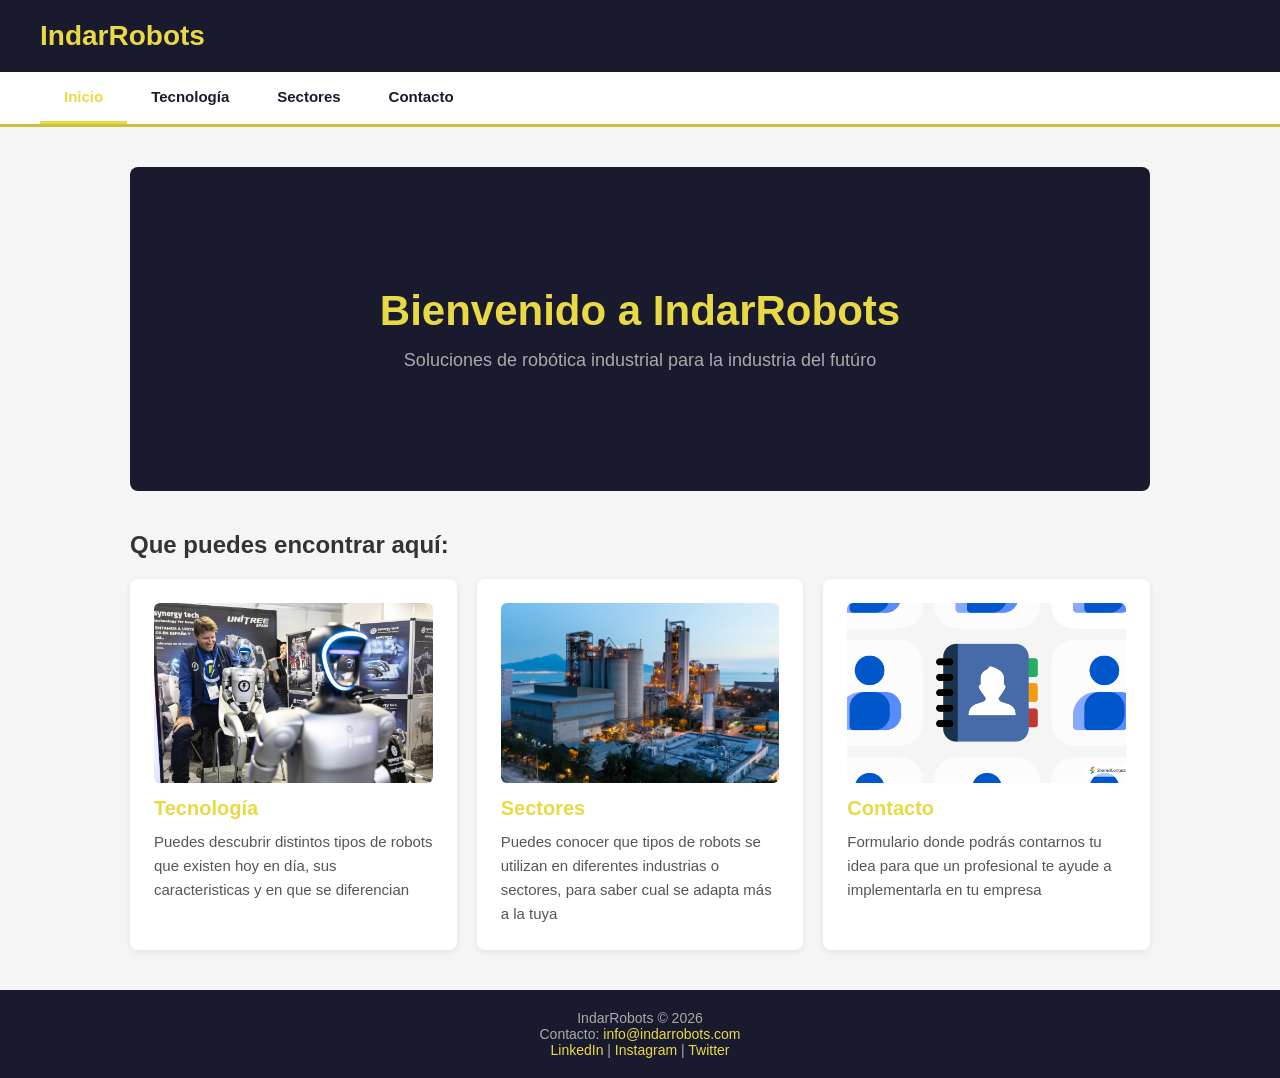
<file: index.html>
<!DOCTYPE html>
    <head>
        <title> Indice | IndarRobots </title>
        <link rel="stylesheet" href="css/estilos.css">
    </head>
    <body>
        <header>
         <h1>IndarRobots</h1>
        
        </header>
        <nav>
            <ul>
                <li><a href="index.html"  class="activo">Inicio</a></li>
                <li><a href="tecnologia.html">Tecnología</a></li>
                <li><a href="sectores.html">Sectores</a></li>
                <li><a href="contacto.html">Contacto</a></li>

            </ul>
         </nav>
        <main>
            <section id="bienvenida">
                <h2>Bienvenido a IndarRobots</h2>
                <p>Soluciones de robótica industrial para la industria del futúro</p>
            </section>
            <section id = "partes">
                <h2>Que puedes encontrar aquí:</h2>
                <div id="tarjetas">
                    <article>
                        <img src="imagenes/tecnologia.avif" alt="Imagen tecnología">
                        <h3>Tecnología</h3>
                        <p>Puedes descubrir distintos tipos de robots que existen hoy en día, sus caracteristicas y en que se diferencian</p>
                    </article>
                    <article>
                        <img src="imagenes/sectores.jpg" alt="Imagen sectores industriales">
                        <h3>Sectores</h3>
                        <p>Puedes conocer que tipos de robots se utilizan en diferentes industrias o sectores, para saber cual se adapta más a la tuya</p>
                    </article>
                    <article>
                        <img src="imagenes/contactos.png" alt="Imagen contacto">
                        <h3>Contacto</h3>
                        <p>Formulario donde podrás contarnos tu idea para que un profesional te ayude a implementarla en tu empresa</p>
                    </article>
                 </div>
                 
            </section>

        </main>
        <footer>
            <p>IndarRobots © 2026</p>
            <p>Contacto: <a href="mailto:info@indarrobots.com">info@indarrobots.com</a></p>
            <p>
            <a href="https://www.linkedin.com/company/indarrobots" target="_blank">LinkedIn</a> |
            <a href="https://www.instagram.com/indarrobots" target="_blank">Instagram</a> |
            <a href="https://twitter.com/indarrobots" target="_blank">Twitter</a>
            </p>
        </footer>
        <script src="js/main.js"></script>
       
    </body>

</html>
</file>
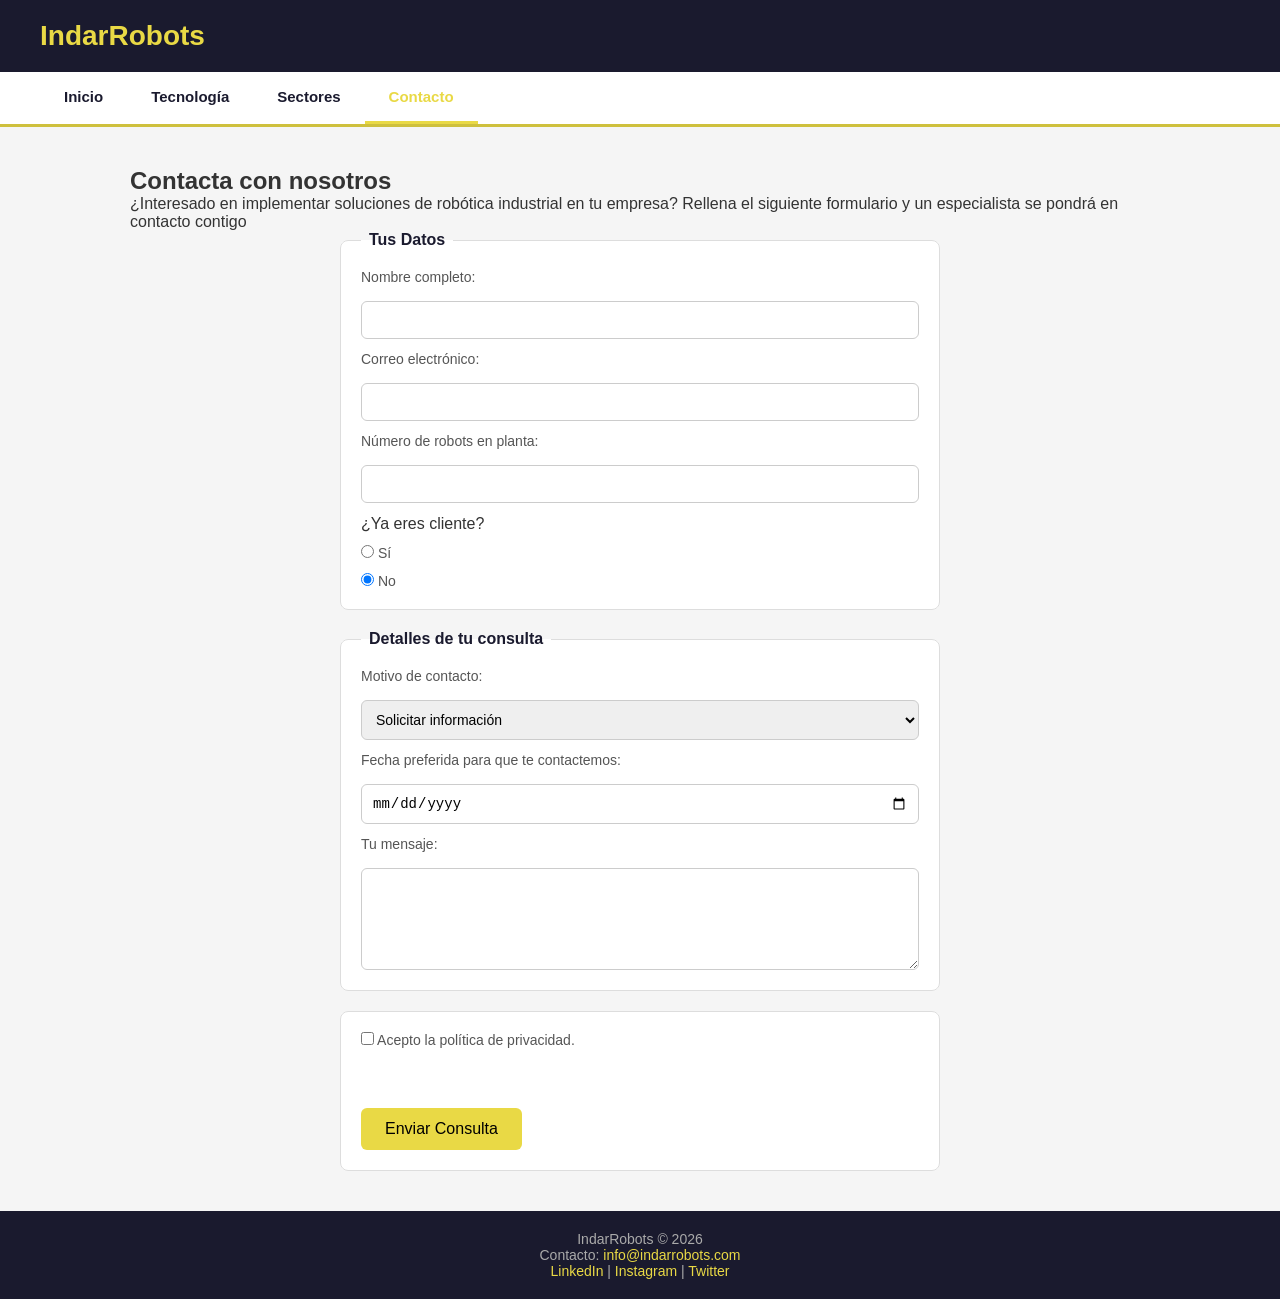
<file: contacto.html>
<!DOCTYPE html>
<head>
    <title>Contacto | IndarRobots</title>
    <link rel="stylesheet" href="css/estilos.css">
</head>
<body>

    <header>
         <h1>IndarRobots</h1>
    </header>
    <nav>
            <ul>
                <li><a href="index.html">Inicio</a></li>
                <li><a href="tecnologia.html">Tecnología</a></li>
                <li><a href="sectores.html">Sectores</a></li>
                <li><a href="contacto.html" class="activo">Contacto</a></li>

            </ul>
    </nav>

    <main>
        <section id="contacto">
            <h2>Contacta con nosotros</h2>
            <p>¿Interesado en implementar soluciones de robótica industrial en tu empresa? Rellena el siguiente formulario y un especialista se pondrá en contacto contigo</p>

            <form action="#" method="get">
                
                <fieldset>
                    <legend>Tus Datos</legend>

                    <label for="nombre">Nombre completo:</label>
                    <input type="text" id="nombre" name="nombre" required>

                    <label for="correo">Correo electrónico:</label>
                    <input type="email" id="correo" name="correo" required>

                    <label for="num_robots">Número de robots en planta:</label>
                    <input type="number" id="num_robots" name="num_robots" min="0" max="1000">

                    <p>¿Ya eres cliente?</p>
                    <label>
                        <input type="radio" name="es_cliente" value="si"> Sí
                    </label>
                    <label>
                        <input type="radio" name="es_cliente" value="no" checked> No
                    </label>
                </fieldset>

                <fieldset>
                    <legend>Detalles de tu consulta</legend>

                    <label for="motivo">Motivo de contacto:</label>
                    <select id="motivo" name="motivo">
                        <option value="informacion">Solicitar información</option>
                        <option value="presupuesto">Pedir presupuesto</option>
                        <option value="soporte">Soporte técnico</option>
                    </select>

                    <label for="fecha_contacto">Fecha preferida para que te contactemos:</label>
                    <input type="date" id="fecha_contacto" name="fecha_contacto">

                    <label for="mensaje">Tu mensaje:</label>
                    <textarea id="mensaje" name="mensaje" rows="5" required></textarea>
                </fieldset>

                <fieldset>
                    <label>
                        <input type="checkbox" id="privacidad" name="privacidad" required>
                        Acepto la política de privacidad.
                    </label>
                    <br><br>
                    <button type="submit">Enviar Consulta</button>
                </fieldset>

            </form>
        </section>
    </main>

    <footer>
        <p>IndarRobots © 2026</p>
        <p>Contacto: <a href="mailto:info@indarrobots.com">info@indarrobots.com</a></p>
        <p>
        <a href="https://www.linkedin.com/company/indarrobots" target="_blank">LinkedIn</a> |
        <a href="https://www.instagram.com/indarrobots" target="_blank">Instagram</a> |
        <a href="https://twitter.com/indarrobots" target="_blank">Twitter</a>
        </p>
    </footer>
    <script src="js/main.js"></script>
</body>
</html>
</file>
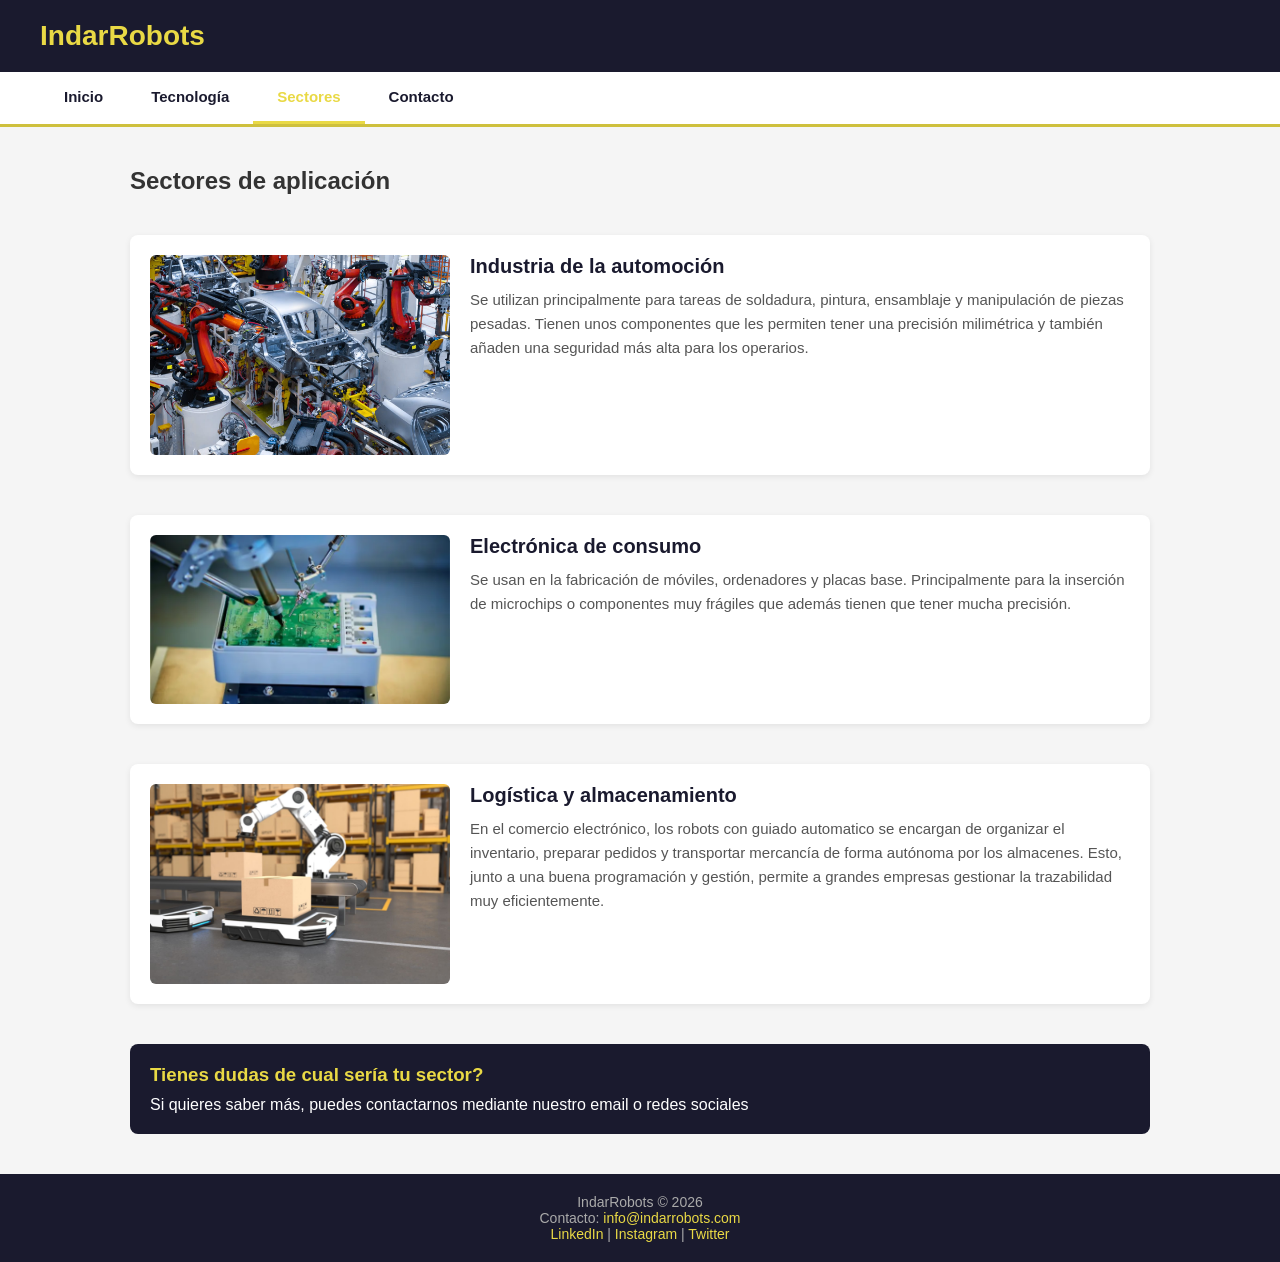
<file: sectores.html>
<!DOCTYPE html>
<head>
    <title>Sectores | IndarRobots</title>
    <link rel="stylesheet" href="css/estilos.css">
</head>
<body>

    <header>
        <h1>IndarRobots</h1>
    </header>
    <nav>
            <ul>
                <li><a href="index.html">Inicio</a></li>
                <li><a href="tecnologia.html">Tecnología</a></li>
                <li><a href="sectores.html"  class="activo">Sectores</a></li>
                <li><a href="contacto.html">Contacto</a></li>

            </ul>
         </nav>

    <main>
        <section id="sectores-aplicacion">
            <h2>Sectores de aplicación</h2>

            <article>
                <img src="imagenes/automocion.jpg" alt="Brazos robóticos soldando la carrocería de un coche">
                <div>
                    <h3>Industria de la automoción</h3>
                    <p>Se utilizan principalmente para tareas de soldadura, pintura, ensamblaje y manipulación de piezas pesadas. Tienen unos componentes que les permiten tener una precisión milimétrica y también añaden una seguridad más alta para los operarios.</p>
                </div>
            </article>

            <article>
                <img src="imagenes/electronica.jpg" alt="Robot ensamblando pequeños componentes electrónicos">
                <div>
                    <h3>Electrónica de consumo</h3>
                    <p>Se usan en la fabricación de móviles, ordenadores y placas base. Principalmente para la inserción de microchips o componentes muy frágiles que además tienen que tener mucha precisión. </p>
                </div>
            </article>

            <article>
                <img src="imagenes/logistica.jpg" alt="Vehículo de guiado automático moviendo palés">
                <div>
                    <h3>Logística y almacenamiento</h3>
                    <p>En el comercio electrónico, los robots con guiado automatico se encargan de organizar el inventario, preparar pedidos y transportar mercancía de forma autónoma por los almacenes. Esto, junto a una buena programación y gestión, permite a grandes empresas gestionar la trazabilidad muy eficientemente.</p>
                </div>
            </article>
        </section>

        <aside>
            <h3>Tienes dudas de cual sería tu sector?</h3>
            <p> Si quieres saber más, puedes contactarnos mediante nuestro email o redes sociales</p>
        </aside>

    </main>

    <footer>
        <p>IndarRobots © 2026</p>
        <p>Contacto: <a href="mailto:info@indarrobots.com">info@indarrobots.com</a></p>
        <p>
        <a href="https://www.linkedin.com/company/indarrobots" target="_blank">LinkedIn</a> |
        <a href="https://www.instagram.com/indarrobots" target="_blank">Instagram</a> |
        <a href="https://twitter.com/indarrobots" target="_blank">Twitter</a>
        </p>
    </footer>

    <script src="js/main.js"></script>
</body>
</html>
</file>
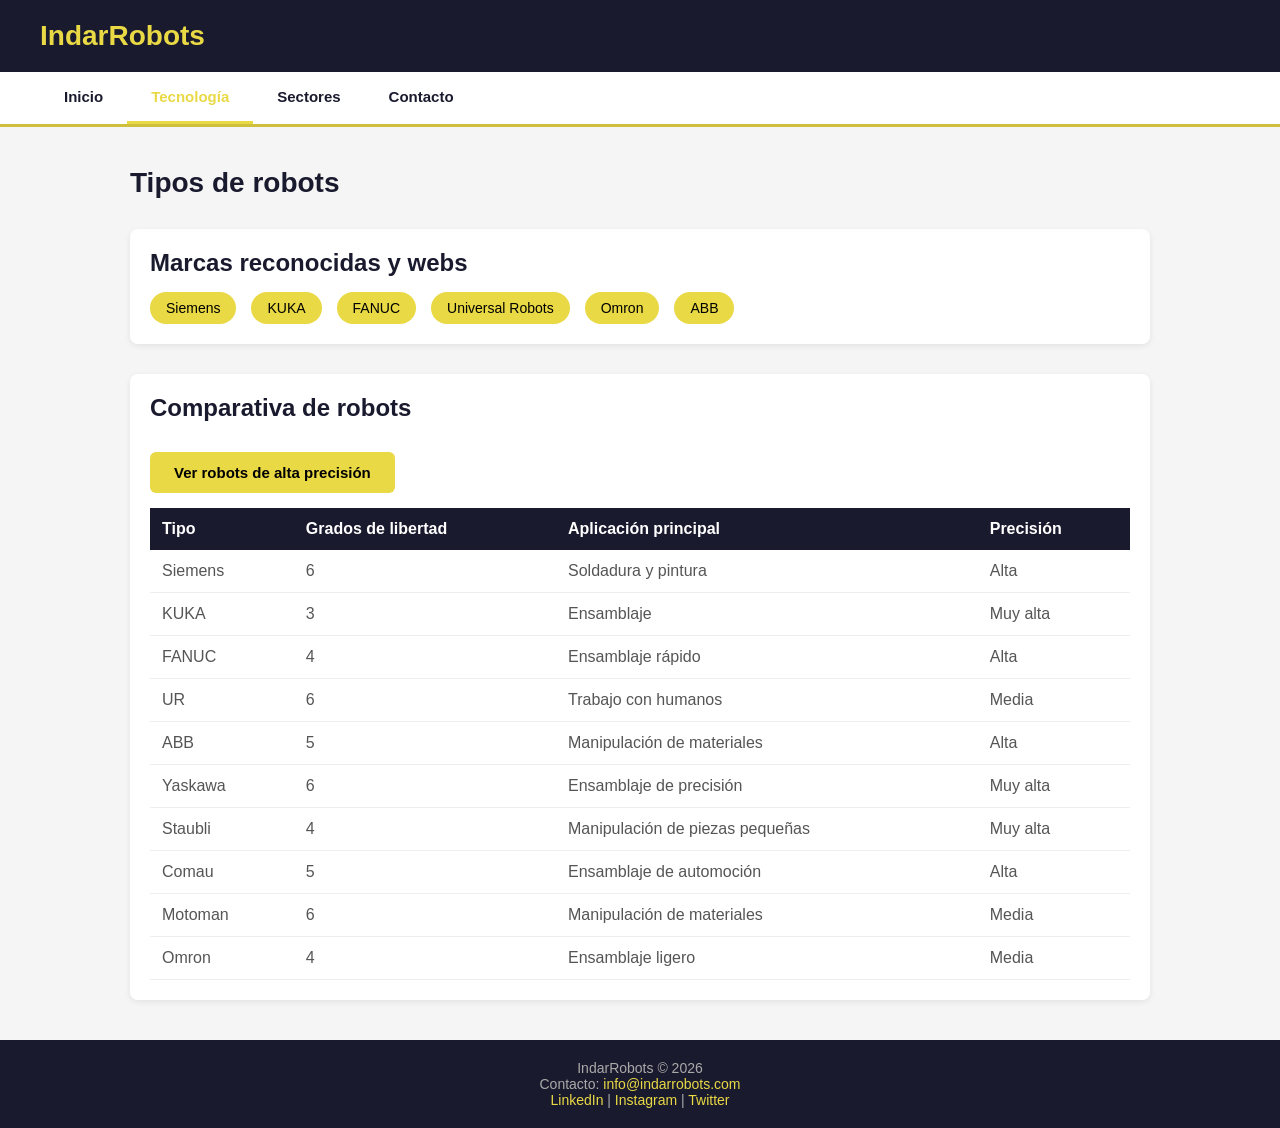
<file: tecnologia.html>
<!DOCTYPE html>
<head>
    <title>Tecnología | IndarRobots</title>
    <link rel="stylesheet" href="css/estilos.css">
</head>
<body>
    <header>
        <h1>IndarRobots</h1>
    </header>
     <nav>
            <ul>
                <li><a href="index.html">Inicio</a></li>
                <li><a href="tecnologia.html" class="activo">Tecnología</a></li>
                <li><a href="sectores.html">Sectores</a></li>
                <li><a href="contacto.html">Contacto</a></li>

            </ul>
        </nav>

    <main>
        <section id="introduccion">
            <h2>Tipos de robots</h2>
        </section>

        <section id="lista-robots">
            <h2>Marcas reconocidas y webs</h2>
            <ul>
                <li><a href="https://www.siemens.com">Siemens</a></li>
                <li><a href="https://www.kuka.com">KUKA</a></li>
                <li><a href="https://www.fanuc.com">FANUC</a></li>
                <li><a href="https://www.universalrobots.com">Universal Robots</a></li>
                <li><a href="https://www.omron.com">Omron</a></li>
                <li><a href="https://new.abb.com">ABB</a></li>
            </ul>
        </section>

        <section id="tabla-1">
            <h2>Comparativa de robots</h2>
            <button id="btn-precision" type="button">Ver robots de alta precisión</button>
            <table>
                <thead>
                    <tr>
                        <th>Tipo</th>
                        <th>Grados de libertad</th>
                        <th>Aplicación principal</th>
                        <th>Precisión</th>
                    </tr>
                </thead>
                <tbody>
                    <tr>
                        <td>Siemens</td>
                        <td>6</td>
                        <td>Soldadura y pintura</td>
                        <td>Alta</td>
                    </tr>
                    <tr>
                        <td>KUKA</td>
                        <td>3</td>
                        <td>Ensamblaje</td>
                        <td>Muy alta</td>
                    </tr>
                    <tr>
                        <td>FANUC</td>
                        <td>4</td>
                        <td>Ensamblaje rápido</td>
                        <td>Alta</td>
                    </tr>
                    <tr>
                        <td>UR</td>
                        <td>6</td>
                        <td>Trabajo con humanos</td>
                        <td>Media</td>
                    </tr>
                    <tr>
                        <td>ABB</td>
                        <td>5</td>
                        <td>Manipulación de materiales</td>
                        <td>Alta</td>
                    </tr>
                    <tr>
                        <td>Yaskawa</td>
                        <td>6</td>
                        <td>Ensamblaje de precisión</td>
                        <td>Muy alta</td>
                    </tr>
                    <tr>
                        <td>Staubli</td>
                        <td>4</td>
                        <td>Manipulación de piezas pequeñas</td>
                        <td>Muy alta</td>
                    </tr>
                    <tr>
                        <td>Comau</td>
                        <td>5</td>
                        <td>Ensamblaje de automoción</td>
                        <td>Alta</td>
                    </tr>
                    <tr>
                        <td>Motoman</td>
                        <td>6</td>
                        <td>Manipulación de materiales</td>
                        <td>Media</td>
                    </tr>
                    <tr>
                        <td>Omron</td>
                        <td>4</td>
                        <td>Ensamblaje ligero</td>
                        <td>Media</td>
                    </tr>
                </tbody>
            </table>
        </section>
    </main>
    <footer>
        <p>IndarRobots © 2026</p>
        <p>Contacto: <a href="mailto:info@indarrobots.com">info@indarrobots.com</a></p>
        <p>
        <a href="https://www.linkedin.com/company/indarrobots" target="_blank">LinkedIn</a> |
        <a href="https://www.instagram.com/indarrobots" target="_blank">Instagram</a> |
        <a href="https://twitter.com/indarrobots" target="_blank">Twitter</a>
        </p>
    </footer>
    <script src="js/main.js"></script>
</body>
</html>
</file>
<file: css/estilos.css>
/* Estilos generales */
* {
    margin: 0;
    padding: 0;
    box-sizing: border-box;
}

body {
    font-family: Arial, sans-serif;
    font-size: 16px;
    color: #333333;
    background-color: #f5f5f5;
    display: flex;
    flex-direction: column;
    min-height: 100vh;
}

img {
    max-width: 100%;
    width: 400px;
}

/* Header y navegación */
header {
    background-color: #1a1a2e;
    color: #ffffff;
    padding: 20px 40px;
    display: flex;
    justify-content: space-between;
    align-items: center;
}

header h1 {
    font-size: 28px;
    position: relative;
    color: #e9d945;
}

nav {
    background-color: #ffffff;
    border-bottom: 3px solid #cec03d;
    padding: 0 40px;
}

nav ul {
    list-style: none;
    display: flex;
    gap: 0;
}

nav a {
    color: #1a1a2e;
    text-decoration: none;
    font-size: 15px;
    font-weight: bold;
    padding: 16px 24px;
    display: block;
}

nav a:hover {
    color: #e9d945;
    border-bottom: 3px solid #e9d945;
}

/* Main y footer */
main {
    flex: 1;
    padding: 40px;
    max-width: 1100px;
    margin: 0 auto;
    width: 100%;
}

footer {
    background-color: #1a1a2e;
    color: #aaaaaa;
    text-align: center;
    padding: 20px;
    font-size: 14px;
}

/* Inicio */
#partes {
    display: flex;
    gap: 20px;
    flex-wrap: wrap;
}

#partes article {
    background-color: #ffffff;
    border-radius: 8px;
    padding: 24px;
    box-shadow: 0 2px 6px rgba(0,0,0,0.08);
    flex: 1;
    min-width: 200px;
}

#partes article h3 {
    color: #e9d945;
    font-size: 20px;
    margin-bottom: 10px;
}

#partes article p {
    color: #555555;
    font-size: 15px;
    line-height: 1.6;
}

/* Bienvenida */
#bienvenida {
    background-color: #1a1a2e;
    color: #ffffff;
    text-align: center;
    padding: 120px 80px;
    margin-bottom: 40px;
    border-radius: 8px;
}

#bienvenida h2 {
    font-size: 42px;
    color: #e9d945;
    margin-bottom: 15px;
}

#bienvenida p {
    font-size: 18px;
    color: #aaaaaa;
}

#partes {
    display: flex;
    flex-direction: column;
    gap: 20px;
}

#tarjetas {
    display: flex;
    gap: 20px;
    flex-wrap: wrap;
}

#tarjetas article img {
    width: 100%;
    height: 180px;
    object-fit: cover;
    border-radius: 6px;
    margin-bottom: 10px;
}

/* Tecnología */
#introduccion {
    margin-bottom: 30px;
}

#introduccion h2 {
    font-size: 28px;
    color: #1a1a2e;
    margin-bottom: 10px;
}

#lista-robots {
    background-color: #ffffff;
    border-radius: 8px;
    padding: 20px;
    margin-bottom: 30px;
    box-shadow: 0 2px 6px rgba(0, 0, 0, 0.08);
}

#lista-robots h2 {
    color: #1a1a2e;
    margin-bottom: 15px;
}

#lista-robots ul {
    list-style: none;
    display: flex;
    gap: 15px;
    flex-wrap: wrap;
}

#lista-robots li {
    background-color: #e9d945;
    color: #ffffff;
    padding: 8px 16px;
    border-radius: 20px;
    font-size: 14px;
}

#tabla-1 {
    background-color: #ffffff;
    border-radius: 8px;
    padding: 20px;
    box-shadow: 0 2px 6px rgba(0,0,0,0.08);
}

#tabla-1 h2 {
    color: #1a1a2e;
    margin-bottom: 15px;
}

table {
    width: 100%;
    border-collapse: collapse;
}

th {
    background-color: #1a1a2e;
    color: #ffffff;
    padding: 12px;
    text-align: left;
}

td {
    padding: 12px;
    border-bottom: 1px solid #eeeeee;
    color: #555555;
}

tr:hover {
    background-color: #f9f9f9;
}

#btn-precision {
    background-color: #e9d945;
    color: #000000;
    border: none;
    padding: 12px 24px;
    border-radius: 6px;
    font-size: 15px;
    cursor: pointer;
    margin: 15px 0;
    font-weight: bold;
}

#btn-precision:hover {
    background-color: #d4c73d;
}

#lista-robots a {
    color: #000000;
    text-decoration: none;
}

#lista-robots a:hover {
    text-decoration: underline;
}

/* Sectores */
#sectores-aplicacion {
    display: flex;
    flex-direction: column;
    gap: 40px;
}

#sectores-aplicacion article {
    display: flex;
    gap: 20px;
    align-items: flex-start;
    background-color: #ffffff;
    border-radius: 8px;
    padding: 20px;
    box-shadow: 0 2px 6px rgba(0,0,0,0.08);
}

#sectores-aplicacion article img {
    width: 300px;
    border-radius: 6px;
    object-fit: cover;
}

#sectores-aplicacion article h3 {
    color: #1a1a2e;
    font-size: 20px;
    margin-bottom: 10px;
}

#sectores-aplicacion article p {
    font-size: 15px;
    line-height: 1.6;
    color: #555555;
}

aside {
    margin-top: 40px;
    background-color: #1a1a2e;
    color: #ffffff;
    padding: 20px;
    border-radius: 8px;
}

aside h3 {
    color: #e9d945;
    margin-bottom: 10px;
}

/* Contacto */
form {
    display: flex;
    flex-direction: column;
    gap: 20px;
    max-width: 600px;
    margin: 0 auto;
}

fieldset {
    border: 1px solid #dddddd;
    border-radius: 8px;
    padding: 20px;
    background-color: #ffffff;
    display: flex;
    flex-direction: column;
    gap: 12px;
}

legend {
    font-weight: bold;
    color: #1a1a2e;
    padding: 0 8px;
}

label {
    font-size: 14px;
    color: #555555;
}

input[type="text"],
input[type="email"],
input[type="number"],
input[type="date"],
input[type="password"],
select,
textarea {
    width: 100%;
    padding: 10px;
    border: 1px solid #cccccc;
    border-radius: 6px;
    font-size: 14px;
    margin-top: 4px;
}

input:focus,
select:focus,
textarea:focus {
    outline: none;
    border-color: #e9d945;
}

button[type="submit"] {
    background-color: #e9d945;
    color: #000000;
    border: none;
    padding: 12px 24px;
    border-radius: 6px;
    font-size: 16px;
    cursor: pointer;
    width: fit-content;
}

button[type="submit"]:hover {
    background-color: #e9d945;
}

/* Footer enlaces */
footer a {
    color: #e9d945;
    text-decoration: none;
}

footer a:hover {
    text-decoration: underline;
}

nav a.activo {
    color: #e9d945;
    border-bottom: 3px solid #e9d945;
}

/* Responsive */
@media (max-width: 768px) {

    header {
        flex-direction: column;
        text-align: center;
        gap: 10px;
    }

    header h2 {
        position: static;
    }

    nav ul {
        flex-direction: column;
        align-items: center;
    }

    main {
        padding: 20px;
    }

    #partes {
        flex-direction: column;
    }

    #sectores-aplicacion article {
        flex-direction: column;
    }

    #sectores-aplicacion article img {
        width: 100%;
    }

    form {
        max-width: 100%;
    }
}
</file>
